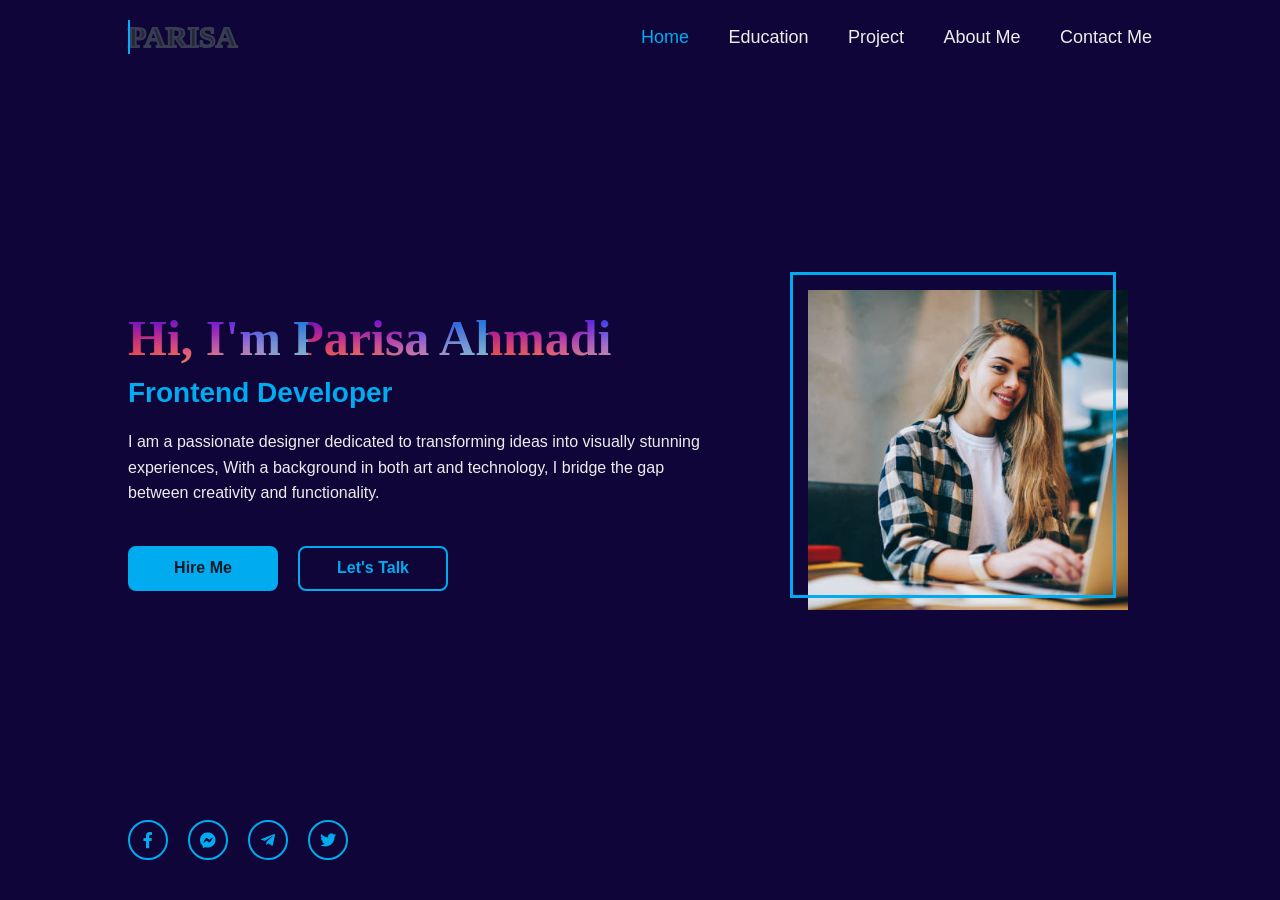
<file: index.html>
<!DOCTYPE html>
<html lang="en">
<head>
<meta charset="UTF-8">
<meta name="viewport" content="width=device-width, initial-scale=1.0">
<title>Portfolio</title>

<link rel="stylesheet" href="index.css">

<link rel="stylesheet"
href="https://cdnjs.cloudflare.com/ajax/libs/font-awesome/5.15.4/css/all.min.css">
</head>

<body>

<header class="header">

<h2 class="logo" data-text="Parisa">Parisa</h2>

<nav class="navbar">
<a href="index.html" class="active">Home</a>
<a href="education.html">Education</a>
<a href="project.html">Project</a>
<a href="about-me.html">About Me</a>
<a href="contact-me.html">Contact Me</a>
</nav>

<div class="menu-btn">
<i class="fas fa-bars"></i>
</div>

</header>


<section class="home">

<div class="home-content">

<h1>Hi, I'm Parisa Ahmadi</h1>

<h3>Frontend Developer</h3>

<p>
I am a passionate designer dedicated to transforming ideas into visually stunning experiences,
With a background in both art and technology, I bridge the gap between creativity and functionality.
</p>

<div class="btn-box">
<a href="#">Hire Me</a>
<a href="#">Let's Talk</a>
</div>

</div>


<div class="imageSection">
<img src="Photo/p-a.jpg">
</div>


<div class="home-sci">

<a href="#"><i class="fab fa-facebook-f"></i></a>
<a href="#"><i class="fab fa-facebook-messenger"></i></a>
<a href="#"><i class="fab fa-telegram-plane"></i></a>
<a href="#"><i class="fab fa-twitter"></i></a>

</div>

</section>


<script>

let menuBtn = document.querySelector(".menu-btn");
let navbar = document.querySelector(".navbar");

menuBtn.onclick = function(){
navbar.classList.toggle("active");
}

</script>

</body>
</html>
</file>
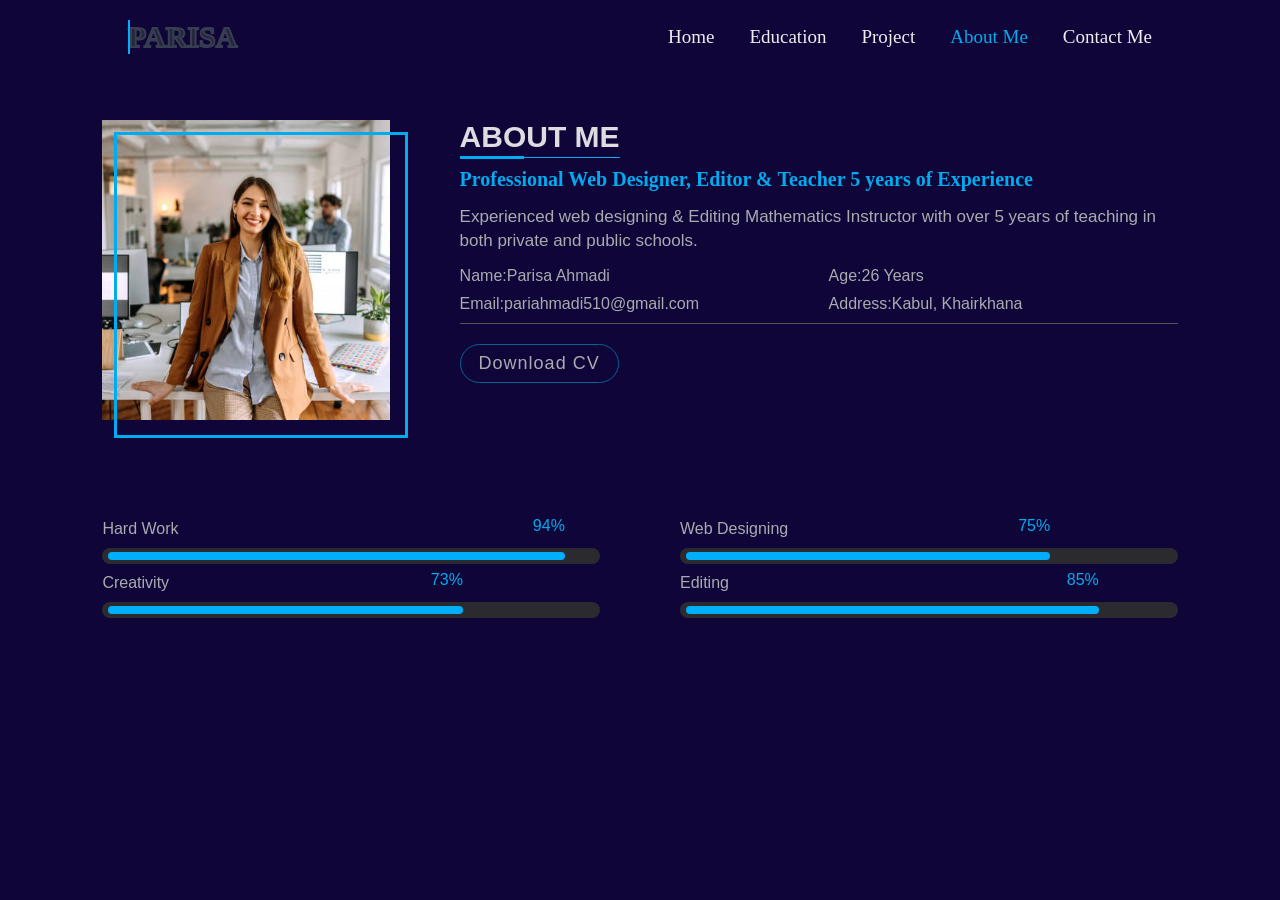
<file: about-me.html>
<!DOCTYPE html>
<html>
<head>

<meta name="viewport" content="width=device-width, initial-scale=1.0">

<title>Portfolio</title>

<link rel="stylesheet" href="about-me.css">

<link rel="stylesheet"
href="https://cdnjs.cloudflare.com/ajax/libs/font-awesome/5.5.0/css/all.min.css">

</head>

<body>

<header class="header">

<h2 data-text="Parisa">Parisa</h2>

<nav class="navbar">
<a href="index.html">Home</a>
<a href="education.html">Education</a>
<a href="project.html">Project</a>
<a href="about-me.html" class="active">About Me</a>
<a href="contact-me.html">Contact Me</a>
</nav>

<div class="menu-btn">
<i class="fas fa-bars"></i>
</div>

</header>


<section class="about-container">

<div class="about-content">


<section class="imageSection">
<img src="Photo/e4.jpg">
</section>


<section class="infoSection">

<h1>About Me</h1>

<h2>Professional Web Designer, Editor & Teacher 5 years of Experience</h2>

<p>
Experienced web designing & Editing Mathematics Instructor with over 5 years
of teaching in both private and public schools.
</p>

<div class="personalInfo">

<div><span>Name:</span><span>Parisa Ahmadi</span></div>
<div><span>Age:</span><span>26 Years</span></div>
<div><span>Email:</span><span>pariahmadi510@gmail.com</span></div>
<div><span>Address:</span><span>Kabul, Khairkhana</span></div>

</div>

<button>Download CV</button>

</section>



<section class="skillSection">

<div class="skill">
<div class="subject">Hard Work</div>
<div class="progress-bar">
<div class="progress-line" value="94%" style="max-width:94%"></div>
</div>
</div>

<div class="skill">
<div class="subject">Web Designing</div>
<div class="progress-bar">
<div class="progress-line" value="75%" style="max-width:75%"></div>
</div>
</div>

<div class="skill">
<div class="subject">Creativity</div>
<div class="progress-bar">
<div class="progress-line" value="73%" style="max-width:73%"></div>
</div>
</div>

<div class="skill">
<div class="subject">Editing</div>
<div class="progress-bar">
<div class="progress-line" value="85%" style="max-width:85%"></div>
</div>
</div>

</section>


</div>
</section>



<script>

let menuBtn = document.querySelector('.menu-btn');
let navbar = document.querySelector('.navbar');

menuBtn.onclick = function(){
navbar.classList.toggle("active");
}

</script>

</body>
</html>
</file>
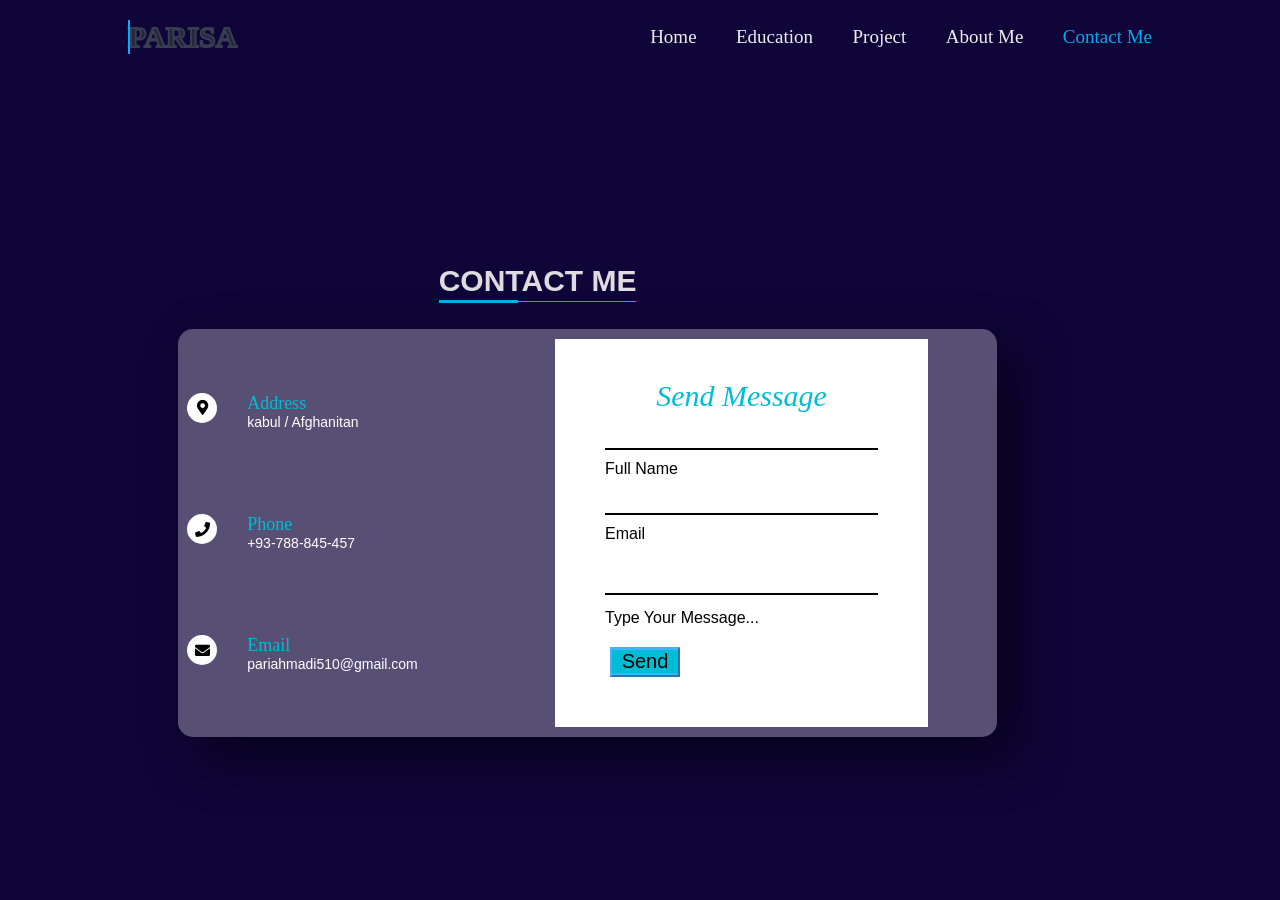
<file: contact-me.html>
<!DOCTYPE html>
<html>
<head>
	<title>Portfolio</title>
	<link rel="stylesheet" href="contact-me.css">
	<link rel="stylesheet" href="https://cdnjs.cloudflare.com/ajax/libs/font-awesome/5.5.0/css/all.min.css" integrity="sha512-QfDd74mlg8afgSqm3Vq2Q65e9b3xMhJB4GZ9OcHDVy1hZ6pqBJPWWnMsKDXM7NINoKqJANNGBuVRIpIJ5dogfA==" crossorigin="anonymous" referrerpolicy="no-referrer" />
</head>
<body>
	
<header class="header">
	<h2 data-text="Parisa">Parisa</h2>

	<nav class="navbar">
	<a href="index.html" >Home</a>
	<a href="education.html">Education</a>
	<a href="project.html">Project</a>
	<a href="about-me.html">About Me</a>
	<a href="contact-me.html"class="active">Contact Me</a>
</nav>
</header>
<section>
<section class="contact">
<div class="infoSection">
<h1>Contact Me</h1>
</div>
<div class="container">
	<div class="contactinfo">
		<div class="box">
		<div class="icon"><i class="fas fa-map-marker-alt"></i></div>
		<div class="text">
		<h3>Address</h3>
		<p>kabul / Afghanitan</p>
		</div>
		</div>
		
		<div class="box">
		<div class="icon"><i class="fa fa-phone" aria-hidden="true"></i></div>
		<div class="text">
		<h3>Phone</h3>
		<p>+93-788-845-457</p>
		</div>
		</div>
		<div class="box">
		<div class="icon"><i class="fas fa-envelope"></i></div>
		<div class="text">
		<h3>Email</h3>
		<p>pariahmadi510@gmail.com</p>
		</div>
		</div>
	
	

</div>
<div class="contactform">
<form>
<h2>Send Message</h2>

	<div class="inputbox">
		<input type="text" name="" required="required">
		<span>Full Name</span>
	</div>
	
	<div class="inputbox">
		<input type="text" name="" required="required">
		<span>Email</span>
	</div>
	
	<div class="inputbox">
		<textarea required="required"></textarea>
		<span>Type Your Message...</span>
	</div>
	
	<button class="btn">
		<input type="submit" name="" value="Send">
	</button>
</form>
</div>
</section>  
</section>
</body>
</html>
</file>
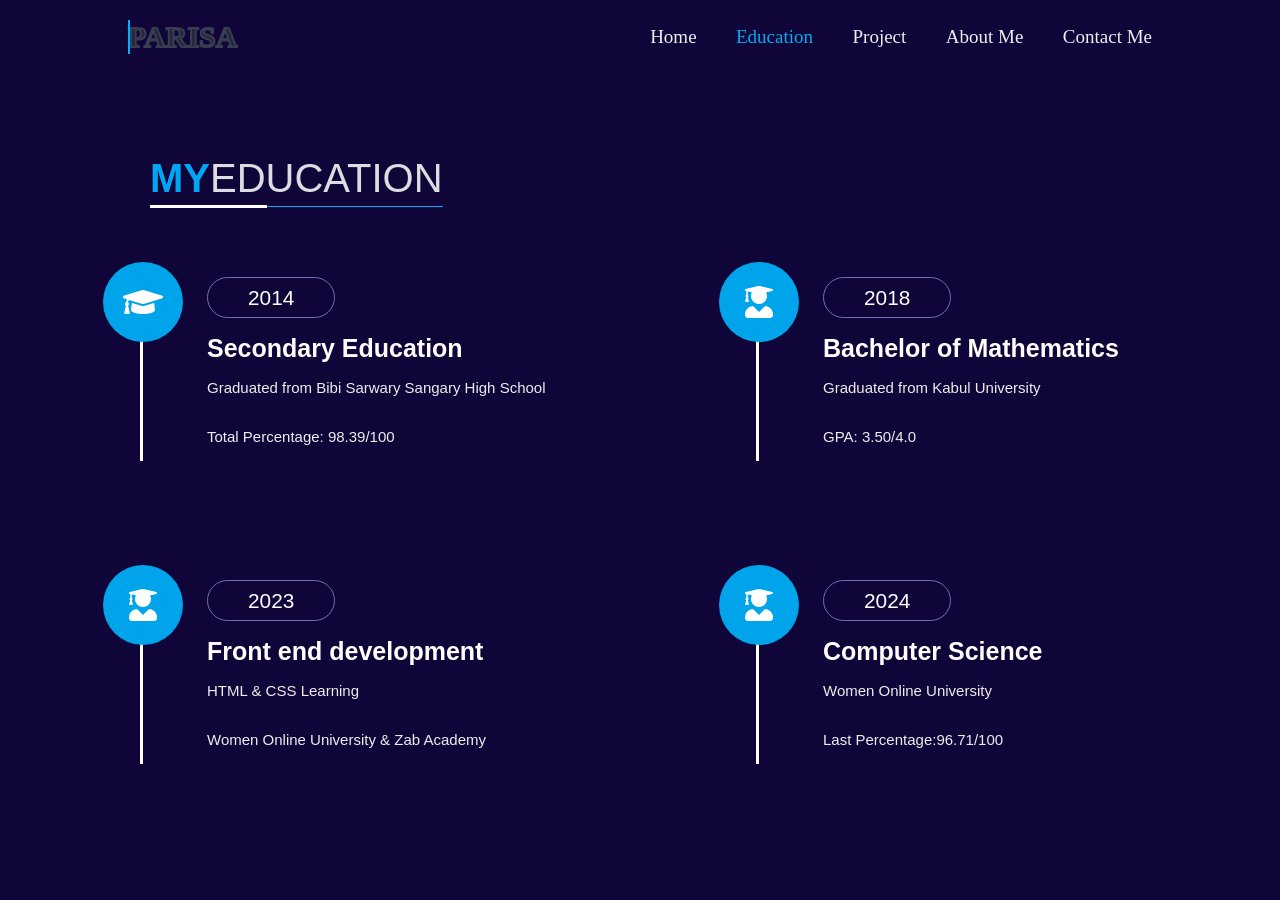
<file: education.html>
<!DOCTYPE html>
<html>
<head>

<meta name="viewport" content="width=device-width, initial-scale=1.0">

<title>Portfolio</title>

<link rel="stylesheet" href="education.css">

<link rel="stylesheet"
href="https://cdnjs.cloudflare.com/ajax/libs/font-awesome/5.5.0/css/all.min.css">

</head>

<body>

<header class="header">

<h2 data-text="Parisa">Parisa</h2>

<nav class="navbar">
<a href="index.html">Home</a>
<a href="education.html" class="active">Education</a>
<a href="project.html">Project</a>
<a href="about-me.html">About Me</a>
<a href="contact-me.html">Contact Me</a>
</nav>

<div class="menu-btn">
<i class="fas fa-bars"></i>
</div>

</header>


<section class="education">

<h1 class="heading">My<span>Education</span></h1>

<div class="box-container">

<div class="box">

<i class="fas fa-graduation-cap"></i>

<span>2014</span>

<h3>Secondary Education</h3>

<p>Graduated from Bibi Sarwary Sangary High School</p>

<p>Total Percentage: 98.39/100</p>

</div>


<div class="box">

<i class="fas fa-user-graduate"></i>

<span>2018</span>

<h3>Bachelor of Mathematics</h3>

<p>Graduated from Kabul University</p>

<p>GPA: 3.50/4.0</p>

</div>


<div class="box">

<i class="fas fa-user-graduate"></i>

<span>2023</span>

<h3>Front end development</h3>

<p>HTML & CSS Learning</p>

<p>Women Online University & Zab Academy</p>

</div>


<div class="box">

<i class="fas fa-user-graduate"></i>

<span>2024</span>

<h3>Computer Science</h3>

<p>Women Online University</p>

<p>Last Percentage:96.71/100</p>

</div>

</div>

</section>



<script>

let menuBtn = document.querySelector('.menu-btn');
let navbar = document.querySelector('.navbar');

menuBtn.onclick = function(){
navbar.classList.toggle("active");
}

</script>

</body>
</html>
</file>
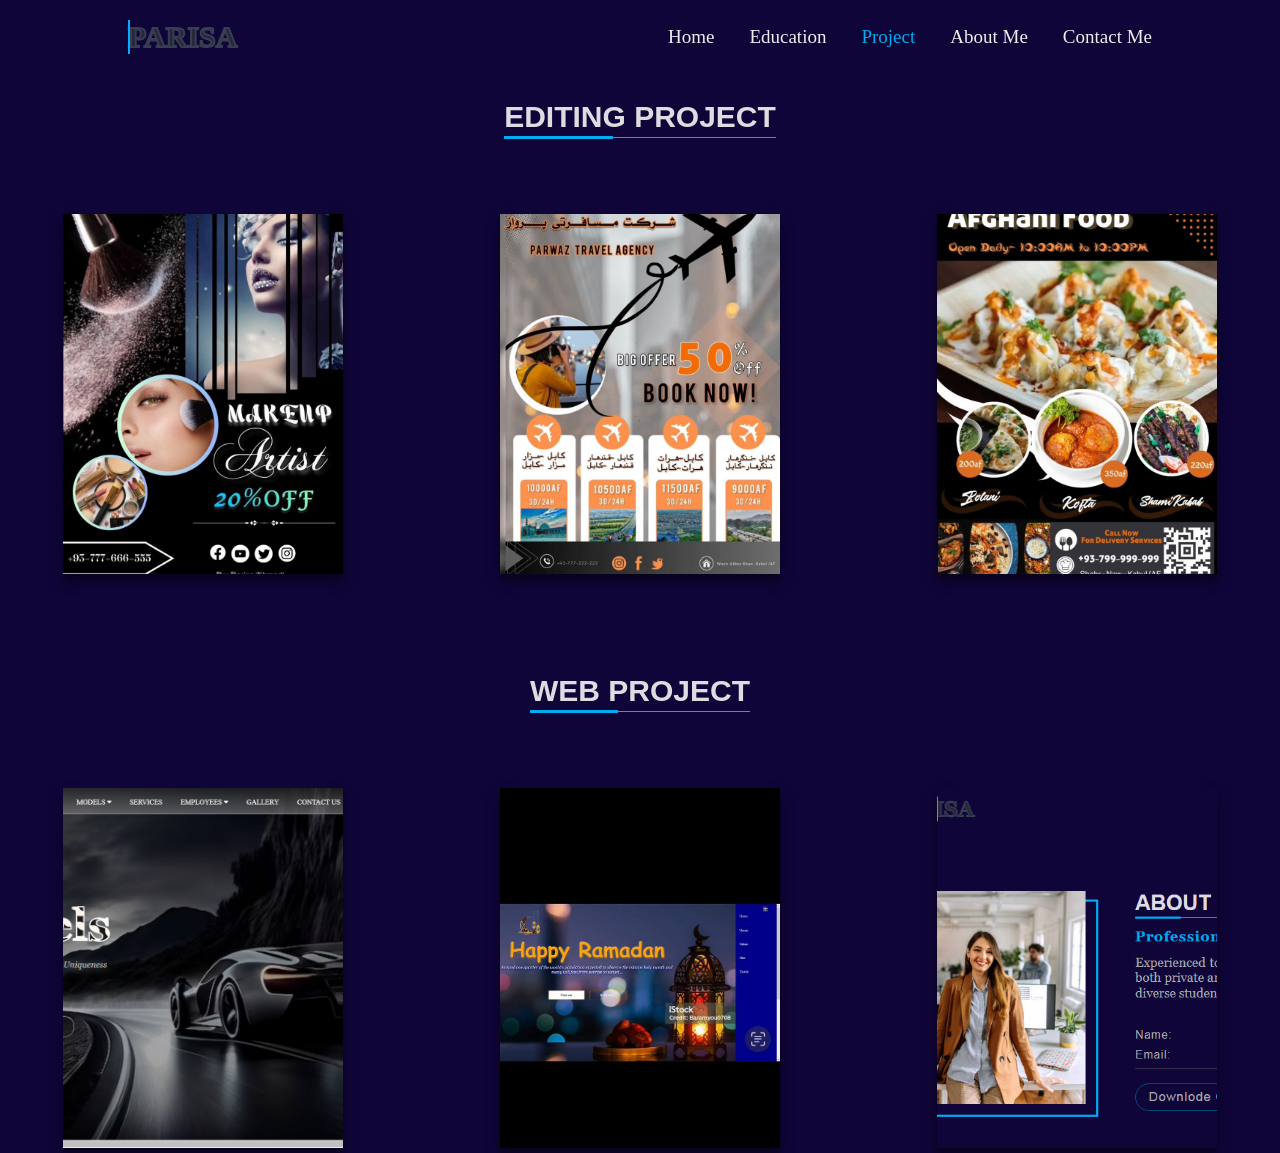
<file: project.html>
<!DOCTYPE html>
<html>
<head>
<meta name="viewport" content="width=device-width, initial-scale=1.0">
<title>Portfolio</title>
<link rel="stylesheet" href="project.css">
<link rel="stylesheet" href="https://cdnjs.cloudflare.com/ajax/libs/font-awesome/5.15.4/css/all.min.css">
</head>
<body>

<header class="header">
<h2 data-text="Parisa">Parisa</h2>

<nav class="navbar">
<a href="index.html">Home</a>
<a href="education.html">Education</a>
<a href="project.html" class="active">Project</a>
<a href="about-me.html">About Me</a>
<a href="contact-me.html">Contact Me</a>
</nav>

<div class="menu-btn"><i class="fas fa-bars"></i></div>
</header>

<section class="contact">

<!-- EDITING Project Title -->
<div class="infoSection">
<h1>EDITING Project</h1>
</div>

<div class="wrapper">
<div class="card">
<img src="Photo/2.jpeg">
<div class="info">
<h1>Editing Final Project</h1>
<p>Using a user-centered approach, I crafted an experience that not only meets needs but delights users</p>
<p>Using Canva, InShot, Picsart, Keynote, Slides...</p>
<p>Date: 30/01/2024</p>
<a href="#" class="btn">Read More</a>
</div>
</div>

<div class="card">
<img src="Photo/3.jpeg">
<div class="info">
<h1>Editing Final Project</h1>
<p>Using a user-centered approach, I crafted an experience that not only meets needs but delights users</p>
<p>Using Canva, InShot, Picsart, Keynote, Slides...</p>
<p>Date: 30/01/2024</p>
<a href="#" class="btn">Read More</a>
</div>
</div>

<div class="card">
<img src="Photo/4.jpeg">
<div class="info">
<h1>Editing Final Project</h1>
<p>Using a user-centered approach, I crafted an experience that not only meets needs but delights users</p>
<p>Using Canva, InShot, Picsart, Keynote, Slides...</p>
<p>Date: 30/01/2024</p>
<a href="#" class="btn">Read More</a>
</div>
</div>
</div>

<!-- WEB Project Title -->
<div class="infoSection">
<h1>WEB Project</h1>
</div>

<div class="wrapper">
<div class="card">
<img src="Photo/pr2.png">
<div class="info">
<h1>Pari Cars Brand Project</h1>
<p>Through collaboration and creativity, we achieved a solution that exceeded client expectations</p>
<p>Using HTML & CSS </p>
<p>Date: 12/12/2023</p>
<a href="#" class="btn">Read More</a>
</div>
</div>

<div class="card">
<img src="Photo/5.jpeg">
<div class="info">
<h1>Happy Ramadan Project</h1>
<p>This project challenged me to push my boundaries and explore new design paradigms</p>
<p>Using HTML, CSS, JAVASCRIPT</p>
<p>Date: 01/10/2023</p>
<a href="#" class="btn">Read More</a>
</div>
</div>

<div class="card">
<img src="Photo/123.png">
<div class="info">
<h1>Parisa Portfolio Project</h1>
<p>Using a user-centered approach, I crafted an experience that not only meets needs but delights users</p>
<p>Using HTML, CSS</p>
<p>Date: 02/11/2024</p>
<a href="#" class="btn">Read More</a>
</div>
</div>
</div>

</section>

<script>
let menuBtn = document.querySelector(".menu-btn");
let navbar = document.querySelector(".navbar");

menuBtn.onclick = function(){
navbar.classList.toggle("active");
}
</script>

</body>
</html>
</file>
<file: index.css>
*{
	margin:0;
	padding:0;
	box-sizing:border-box;
	font-family:Poppins,sans-serif;
	}
	
	body{
	background:#0f0538;
	color:#ededed;
	}
	
	/* header */
	
	.header{
	position:fixed;
	top:0;
	left:0;
	width:100%;
	padding:20px 10%;
	display:flex;
	justify-content:space-between;
	align-items:center;
	z-index:100;
	}
	
	.logo{
	font-size:30px;
	font-family:georgia;
	color:#252839;
	-webkit-text-stroke:2px #383d52;
	text-transform:uppercase;
	position:relative;
	}
	
	.logo::before{
	content:attr(data-text);
	position:absolute;
	top:0;
	left:0;
	width:0;
	height:100%;
	color:#04adff;
	border-right:2px solid #04adff;
	overflow:hidden;
	animation:animate 6s linear infinite;
	}
	
	@keyframes animate{
	0%,10%,100%{width:0;}
	70%{width:100%;}
	}
	
	/* navbar */
	
	.navbar a{
	font-size:18px;
	color:#ededed;
	text-decoration:none;
	margin-left:35px;
	transition:.3s;
	}
	
	.navbar a:hover,
	.navbar a.active{
	color:#00abf0;
	}
	
	/* menu button */
	
	.menu-btn{
	display:none;
	font-size:26px;
	cursor:pointer;
	}
	
	/* home */
	
	.home{
	height:100vh;
	display:flex;
	align-items:center;
	padding:0 10%;
	}
	
	.home-content{
	max-width:600px;
	}
	
	.home-content h1{
	font-size:50px;
	font-family:georgia;
	color:transparent;
	-webkit-background-clip:text;
	background-image:url('Photo/2.jpg');
	animation:back 30s linear infinite;
	}
	
	@keyframes back{
	100%{background-position:2000px 0;}
	}
	
	.home-content h3{
	font-size:28px;
	color:#00abf0;
	margin-top:10px;
	}
	
	.home-content p{
	margin:20px 0 40px;
	line-height:1.6;
	}
	
	/* buttons */
	
	.btn-box{
	display:flex;
	gap:20px;
	}
	
	.btn-box a{
	display:flex;
	justify-content:center;
	align-items:center;
	width:150px;
	height:45px;
	background:#00abf0;
	border:2px solid #00abf0;
	border-radius:8px;
	text-decoration:none;
	color:#081b29;
	font-weight:600;
	transition:.5s;
	}
	
	.btn-box a:nth-child(2){
	background:transparent;
	color:#00abf0;
	}
	
	.btn-box a:hover{
	background:transparent;
	color:#00abf0;
	}
	
	/* image */
	
	.imageSection{
	width:320px;
	height:320px;
	margin-left:80px;
	position:relative;
	}
	
	.imageSection img{
	width:100%;
	height:100%;
	object-fit:cover;
	}
	
	.imageSection::after{
	content:'';
	position:absolute;
	width:100%;
	height:100%;
	outline:3px solid #00abf0;
	bottom:15px;
	right:15px;
	}
	
	/* social */
	
	.home-sci{
	position:absolute;
	bottom:40px;
	display:flex;
	gap:20px;
	}
	
	.home-sci a{
	display:flex;
	justify-content:center;
	align-items:center;
	width:40px;
	height:40px;
	border:2px solid #00abf0;
	border-radius:50%;
	color:#00abf0;
	text-decoration:none;
	transition:.5s;
	}
	
	.home-sci a:hover{
	background:#00abf0;
	color:#081b29;
	}
	
	/* tablet */
	
	@media (max-width:992px){
	
	.home{
	flex-direction:column;
	text-align:center;
	padding-top:120px;
	}
	
	.imageSection{
	margin:40px 0;
	}
	
	}
	
	/* mobile */
	
	@media (max-width:768px){
	
	.menu-btn{
	display:block;
	}
	
	.navbar{
	position:absolute;
	top:100%;
	left:0;
	width:100%;
	background:#081b29;
	flex-direction:column;
	text-align:center;
	display:none;
	}
	
	.navbar.active{
	display:flex;
	}
	
	.navbar a{
	margin:15px 0;
	}
	
	.home-content h1{
	font-size:36px;
	}
	
	.imageSection{
	width:250px;
	height:250px;
	}
	
	}
	
	/* small mobile */
	
	@media (max-width:480px){
	
	.btn-box{
	flex-direction:column;
	}
	
	.btn-box a{
	width:100%;
	}
	
	.home-content h1{
	font-size:28px;
	}
	
	}
</file>
<file: about-me.css>
@import url(https://fonts.googleapis.com/css?family=Open+Sans:300,400,600,700&lang=en);

*{
margin:0;
padding:0;
box-sizing:border-box;
font-family:'poppins',sans-serif;
}

body{
background-color:#0f0538;
color:white;
}

/* HEADER */

.header{
position:fixed;
top:0;
left:0;
width:100%;
padding:20px 10%;
display:flex;
justify-content:space-between;
align-items:center;
z-index:100;
}

.header h2{
position:relative;
font-size:30px;
color:#252839;
-webkit-text-stroke:2px #383d52;
text-transform:uppercase;
font-family:georgia;
}

.header h2::before{
content:attr(data-text);
position:absolute;
top:0;
left:0;
width:0;
height:100%;
color:#04adff;
border-right:2px solid #04adff;
overflow:hidden;
animation:animate 6s linear infinite;
}

@keyframes animate{
0%,10%,100%{width:0;}
70%{width:100%;}
}

/* NAVBAR */

.navbar{
display:flex;
}

.navbar a{
font-size:19px;
color:#ededed;
text-decoration:none;
margin-left:35px;
transition:.3s;
font-family:georgia;
}

.navbar a:hover,
.navbar a.active{
color:#00abf0;
}

/* MENU BUTTON */

.menu-btn{
display:none;
font-size:26px;
color:white;
cursor:pointer;
}

/* ABOUT */

.about-container{
width:100%;
padding:120px 8% 50px;
}

.about-content{
display:grid;
grid-template-columns:2fr 5fr;
grid-gap:70px;
grid-template-areas:
'imagesect infosect'
'skillsect skillsect';
}

.imageSection{grid-area:imagesect;}
.infoSection{grid-area:infosect;}
.skillSection{grid-area:skillsect;}

.imageSection{
position:relative;
height:300px;
}

.imageSection img{
width:100%;
height:100%;
object-fit:cover;
}

.imageSection::after{
content:'';
position:absolute;
width:100%;
height:100%;
outline:3px solid #00abf0;
top:15px;
left:15px;
}

/* TITLE */

.infoSection h1{
color:#dedce1;
font-size:30px;
text-transform:uppercase;
display:inline-block;
position:relative;
}

.infoSection h1::before{
content:'';
position:absolute;
width:100%;
height:1px;
top:110%;
background:#00abf0;
}

.infoSection h1::after{
content:'';
position:absolute;
width:40%;
height:3px;
top:calc(110% - 1px);
left:0;
background:#00abf0;
}

.infoSection h2{
color:#00abf0;
font-size:20px;
padding:14px 0;
font-family:georgia;
}

.infoSection p{
color:#aaabb0;
font-size:17px;
line-height:1.4;
}

.personalInfo{
display:grid;
grid-template-columns:1fr 1fr;
grid-gap:10px 20px;
margin-top:14px;
padding-bottom:10px;
border-bottom:1px solid #555;
}

.personalInfo span{
color:#aaabb0;
}

.infoSection button{
	min-width: 150px;
	padding:8px 18px;
	border:1px solid #006591;
	border-radius: 25px;
	font-size: 18px;
	background-color: #0f0538;
	color: #aaabb0;
	letter-spacing: 1px;
	cursor: pointer;
	transition: all 0.4s;
	margin-top: 20px;

}
.infoSection button:hover{
	color: #00aaf2;
	border-color: #00aaf2;
}
/* SKILLS */

.skillSection{
margin-top:30px;
display:grid;
grid-template-columns:1fr 1fr;
grid-gap:10px 80px;
}

.subject{
color:#aaabb0;
padding-bottom:10px;
}

.progress-bar{
width:100%;
height:16px;
background:#2b2a2f;
padding:4px 6px;
border-radius:15px;
}

.progress-line{
height:100%;
background:#00aef9;
border-radius:15px;
position:relative;
}

.progress-line::after{
content:attr(value);
position:absolute;
top:-35px;
right:0;
color:#00abf0;
}

/* MOBILE */

@media(max-width:768px){

.menu-btn{
display:block;
}

.navbar{
position:absolute;
top:100%;
left:0;
width:100%;
background:#081b29;
flex-direction:column;
display:none;
}

.navbar.active{
display:flex;
}

.navbar a{
margin:12px 0;
text-align:center;
font-size:18px;
}

.about-content{
grid-template-columns:1fr;
grid-template-areas:
'imagesect'
'infosect'
'skillsect';
grid-gap:40px;
}

.skillSection{
grid-template-columns:1fr;
}

}
</file>
<file: contact-me.css>
@import url( https://fonts.googleapis.com/css?family=Open+Sans:300,400,600,700&amp;lang=en)
Body{
    margin: 0 auto;
}
* {
	margin: 0;
	padding: 0;
	box-sizing: border-box;
	font-family: 'poppins', sans-serif;

}
body{
	width: 100%;
	min-height: 100vh;
	display: flex;
	justify-content: center;
	align-items: center;
	background-color: #0f0538;
}

.header{
	position: fixed;
	top:0;
	left: 0;
	width: 100%;
	padding: 20px 10%;
	background: transparent;
	display: flex;
	justify-content: space-between;
	align-items: center;
	z-index: 100;

}
.header h2{
	position: relative;
	font-size: 30px;
	color: #252839;
	-webkit-text-stroke:2px #383d52;
	text-transform: uppercase;
	font-family: georgia;
	
	
}
.header h2::before{
	content: attr(data-text);
	position: absolute;
	top: 0;
	left: 0;
	width: 0;
	height: 100%;
	color:#04adff;
	-webkit-text-stroke:0 #383d52;
	border-right: 2px solid #04adff;
	overflow: hidden;
	animation: animate 6s linear infinite;

}
@keyframes animate{
	0%,10%,100%{
		width: 0;
	}
	70%{
		width: 100%;
	}

}

.navbar a{
	font-size: 19px;
	color:#ededed;
	text-decoration: none;
	font-weight: 500;
	margin-left: 35px;
	transition: .3s;
	font-family: georgia;
}

.navbar a:hover,
.navbar a.active{
	color:#00abf0;
}
section{
    width: 80%;
    height:auto;
    float: left;
    margin-top: 100px;
  

}
.contact .infoSection{
	width: 100%;
	height:5px;
	margin-top:-100px;
	text-align: center;


}
section .infoSection h1{
	color:#dedce1;
	font-size: 30px;
	font-family: helvetica;
	text-transform: uppercase;
	display: inline-block;
	margin-bottom: 5px;
	position: relative;
		text-align: center;

}
section .infoSection h1::before{
	content: '';
	position: absolute;
	width: 100%;
	height: 1px;
	top:110%;
	background-color: #00abf0;

}
.infoSection h1::after{
	content: '';
	position: absolute;
	width: 40%;
	height: 3px;
	top:calc(110% - 1px);
	left: 0px;
	background-color: #00abf0;

}


.container{
	width:100%;
	display:flex;
	justify-content: space-around;
	margin-top:60px;
	background-color:rgba(255,255,255,0.3);
	background-filter:blur(10px);
	box-shadow:20px 20px 50px rgba(0,0,0,0.5);
	border-radius:15px;
	margin-left: 50px;
}
.container .contactinfo{
	width:50%;
	display:flex;
	flex-direction:column;
	justify-content: space-evenly;
	float:left;
	
	
}
.container .contactinfo .box{
	
	padding:20px 0;
	display:flex;

}
.container .contactinfo .box .icon{
	width:30px;
	height:30px;
	background:white;
	display:flex;
	justify-content:center;
	align-items:center;
	border-radius:50%;
	font-size:15px;
	transition:0.5s;
}
.container .contactinfo .box .icon:hover{
	background:#444444;
	color:white;
	cursor:pointer;
}
.container .contactinfo .box .text{
	display:flex;
	margin-left:30px;
	font-size:14px;
	color:white;
	font-weight:300;
	flex-direction:column;
	
}
.container .contactinfo .box .text h3{
	font-weight:500;
	color:#00bcd4;
	font-family: georgia;
	font-size: 18px;
}

.container .contactinfo-1{
	width:50%;
	display:flex;
	flex-direction:column;
	float:left;
	
}
.container .contactinfo-1 .box{
	
	padding:20px 0;
	display:flex;
}
.container .contactinfo-1 .box .icon{
	width:30px;
	height:30px;
	background:white;
	display:flex;
	justify-content:center;
	align-items:center;
	border-radius:50%;
	font-size:15px;
	transition:0.4s;
	
}
.container .contactinfo-1 .box .icon:hover{
	background:#444444;
	color:white;
	cursor:pointer;
	
	
}
.container .contactinfo-1 .box .text{
	display:flex;
	margin-left:30px;
	font-size:14px;
	color:white;
	font-weight:300;
	flex-direction:column;
	
	
}

.contact form{
	width:100%;
	padding:50px;
	background-color:white;
	float:left;
	margin-left:-60px;
	margin-top:10px;
	margin-bottom:10px;
	
}
.contactform h2{
	font-size:30px;
	color:#00bcd4;
	font-weight:500;
	text-align:center;
	margin-top:-10px;
	font-family: georgia;
	font-style: italic;
	
}
.contactform .inputbox{

	width:100%;
	margin-top:10px;
}
.contactform .inputbox input,
.contactform .inputbox textarea{
	width:100%;
	padding:5px 0,
	font-size:16px;
	margin:10px 0;
	border:none;
	border-bottom:2px solid black;
	outline:none;
	resize:none;
}
.contactform .inputbox span{
	color:black;

}
.contactform .btn{
		background-color:#2fbbff;
		margin-top:30px;
		width:70px;
		height:30px;
			margin-left:12px;
			
}
.contactform .btn input{
	width:100%;
	background-color:#00bcd4;
	border:none;
	cursor:pointer;
	font-size:18px;
	font-color:white;

}
.contactform  form .btn{
		background-color:#2fbbff;
		margin-top:20px;
		width:70px;
		height:30px;
		margin-left:5px;
		border-color: #51a8ff;

	
}
.contactform  form .btn input{
	text-decoration:none;
	font-size:20px;
	font-color:white;
	text-align:center;

}
</file>
<file: education.css>
@import url(https://fonts.googleapis.com/css?family=Open+Sans:300,400,600,700&lang=en);

Body{
margin:0 auto;
}

*{
margin:0;
padding:0;
box-sizing:border-box;
font-family:'poppins',sans-serif;
}

body{
width:100%;
min-height:100vh;
display:flex;
align-items:center;
background-color:#0f0538;
}

/* header */

.header{
position:fixed;
top:0;
left:0;
width:100%;
padding:20px 10%;
background:transparent;
display:flex;
justify-content:space-between;
align-items:center;
z-index:100;
}

.header h2{
position:relative;
font-size:30px;
color:#252839;
-webkit-text-stroke:2px #383d52;
text-transform:uppercase;
font-family:georgia;
}

.header h2::before{
content:attr(data-text);
position:absolute;
top:0;
left:0;
width:0;
height:100%;
color:#04adff;
border-right:2px solid #04adff;
overflow:hidden;
animation:animate 6s linear infinite;
}

@keyframes animate{
0%,10%,100%{width:0;}
70%{width:100%;}
}

.navbar a{
font-size:19px;
color:#ededed;
text-decoration:none;
font-weight:500;
margin-left:35px;
transition:.3s;
font-family:georgia;
}

.navbar a:hover,
.navbar a.active{
color:#00abf0;
}

/* education */

.education{
margin-top:100px;
}

.education .box-container{
display:flex;
align-items:center;
justify-content:space-around;
flex-wrap:wrap;
padding:1rem 0;
padding-left:3rem;
}

.education .box-container .box{
width:27rem;
margin:4rem 1rem;
padding-left:4rem;
border-left:.2rem solid #fff;
position:relative;
}

.education h1{
color:#00a5f4;
font-size:40px;
font-family:helvetica;
text-transform:uppercase;
display:inline-block;
margin-bottom:5px;
position:relative;
margin-left:150px;
}

.education h1 span{
color:#dedce1;
font-weight:100;
}

.education h1::before{
content:'';
position:absolute;
width:100%;
height:1px;
top:110%;
background-color:#00abf0;
}

.education h1::after{
content:'';
position:absolute;
width:40%;
height:3px;
top:calc(110% - 1px);
left:0;
background-color:#fff;
}

.education .box-container .box span{
font-size:1.3rem;
border:1px solid #7070b8;
color:#fff;
border-radius:5rem;
padding:.5rem 2.5rem;
transition:.5s;
}

.education .box-container .box span:hover{
border-color:#2dbbff;
cursor:pointer;
}

.education .box-container .box h3{
font-size:25px;
color:#fff;
padding-top:1.5rem;
}

.education .box-container .box p{
font-size:15px;
color:#eee;
padding:1rem 0;
}

.education .box-container .box i{
position:absolute;
top:-1.5rem;
left:-2.5rem;
height:5rem;
width:5rem;
border-radius:50%;
line-height:5rem;
text-align:center;
font-size:2rem;
color:#fff;
background-color:#00a4ea;
}

/* menu button */

.menu-btn{
display:none;
font-size:25px;
color:#fff;
cursor:pointer;
}

/* tablet */

@media (max-width:992px){

.education h1{
margin-left:50px;
}

.education .box-container{
justify-content:center;
padding-left:0;
}

}

/* mobile */

@media (max-width:768px){

.menu-btn{
display:block;
}

.navbar{
position:absolute;
top:100%;
left:0;
width:100%;
background:#081b29;
flex-direction:column;
text-align:center;
display:none;
}

.navbar.active{
display:flex;
}

.navbar a{
margin:15px 0;
display:block;
}

.education h1{
font-size:32px;
margin-left:20px;
}

.education .box-container{
flex-direction:column;
align-items:flex-start;
}

.education .box-container .box{
width:90%;
margin:3rem auto;
}

}

/* small mobile */

@media (max-width:480px){

.education h1{
font-size:26px;
}

.education .box-container .box h3{
font-size:20px;
}

.education .box-container .box p{
font-size:14px;
}

}
</file>
<file: project.css>
@import url(https://fonts.googleapis.com/css?family=Open+Sans:300,400,600,700&lang=en);

*{
margin:0;
padding:0;
box-sizing:border-box;
font-family:'poppins',sans-serif;
}

body{
background-color:#0f0538;
color:#ededed;
}

/* HEADER */

.header{
position:fixed;
top:0;
left:0;
width:100%;
padding:20px 10%;
display:flex;
justify-content:space-between;
align-items:center;
z-index:100;
}

.header h2{
position:relative;
font-size:30px;
color:#252839;
-webkit-text-stroke:2px #383d52;
text-transform:uppercase;
font-family:georgia;
}

.header h2::before{
content:attr(data-text);
position:absolute;
top:0;
left:0;
width:0;
height:100%;
color:#04adff;
border-right:2px solid #04adff;
overflow:hidden;
animation:animate 6s linear infinite;
}

@keyframes animate{
0%,10%,100%{width:0;}
70%{width:100%;}
}

/* Navbar */

.navbar{
display:flex;
}

.navbar a{
font-size:19px;
color:#ededed;
text-decoration:none;
margin-left:35px;
transition:.3s;
font-family:georgia;
}

.navbar a:hover,
.navbar a.active{
color:#00abf0;
}

/* Menu button */

.menu-btn{
display:none;
font-size:26px;
color:white;
cursor:pointer;
}

/* Section Titles */

.infoSection{
width:100%;
text-align:center;
margin-top:100px;
}

.infoSection h1{
color:#dedce1;
font-size:30px;
text-transform:uppercase;
display:inline-block;
position:relative;
margin-bottom:30px;
}

.infoSection h1::before{
content:'';
position:absolute;
width:100%;
height:1px;
top:110%;
background:#00abf0;
}

.infoSection h1::after{
content:'';
position:absolute;
width:40%;
height:3px;
top:calc(110% - 1px);
left:0;
background:#00abf0;
}

/* Wrapper & Cards */

.wrapper{
display:flex;
flex-wrap:wrap;
justify-content:space-around;
margin-top:50px; /* فاصله بین عنوان و کارت‌ها */
gap:30px; /* فاصله بین کارت‌ها */
}

.card{
width:280px;
height:360px;
padding:2rem 1rem;
background:#fff;
position:relative;
display:flex;
align-items:flex-end;
box-shadow:0px 7px 10px rgba(0,0,0,0.5);
transition:0.5s ease-in-out;
}

.card:hover{
transform: translateY(-10px);
}

.card:before{
content:'';
position:absolute;
top:0;
left:0;
width:100%;
height:100%;
background:linear-gradient(to bottom,rgba(0,176,155,0.5),rgba(0,139,218,1));
z-index:2;
opacity:0;
transition:0.5s all;
}

.card:hover:before{
opacity:1;
}

.card img{
width:100%;
height:100%;
object-fit:cover;
position:absolute;
top:0;
left:0;
}

.card .info{
position:relative;
z-index:3;
color:#fff;
opacity:0;
transform:translateY(30px);
transition:0.5s all;
}

.card:hover .info{
opacity:1;
transform:translateY(0px);
}

.card .info h1{
margin:0;
font-family:cursive;
}

.card .info p{
letter-spacing:1px;
font-size:15px;
margin-top:8px;
margin-bottom:20px;
font-family:cursive;
}

.card .info .btn{
text-decoration:none;
padding:0.5rem 1rem;
background-color:#fff;
color:#000;
font-size:14px;
font-weight:bold;
cursor:pointer;
transition:0.4s ease-in-out;
}

.card .info .btn:hover{
box-shadow:0px 7px 10px rgba(0,0,0,0.5);
}

/* Mobile Responsive */

@media(max-width:768px){

.menu-btn{
display:block;
}

.navbar{
position:absolute;
top:100%;
left:0;
width:100%;
background:#081b29;
flex-direction:column;
display:none;
text-align:center;
}

.navbar.active{
display:flex;
}

.navbar a{
margin:12px 0;
font-size:18px;
}

.wrapper{
flex-direction:column;
align-items:center;
}

.card{
width:90%;
margin-bottom:30px;
}

.infoSection h1{
font-size:26px;
}

}
</file>
